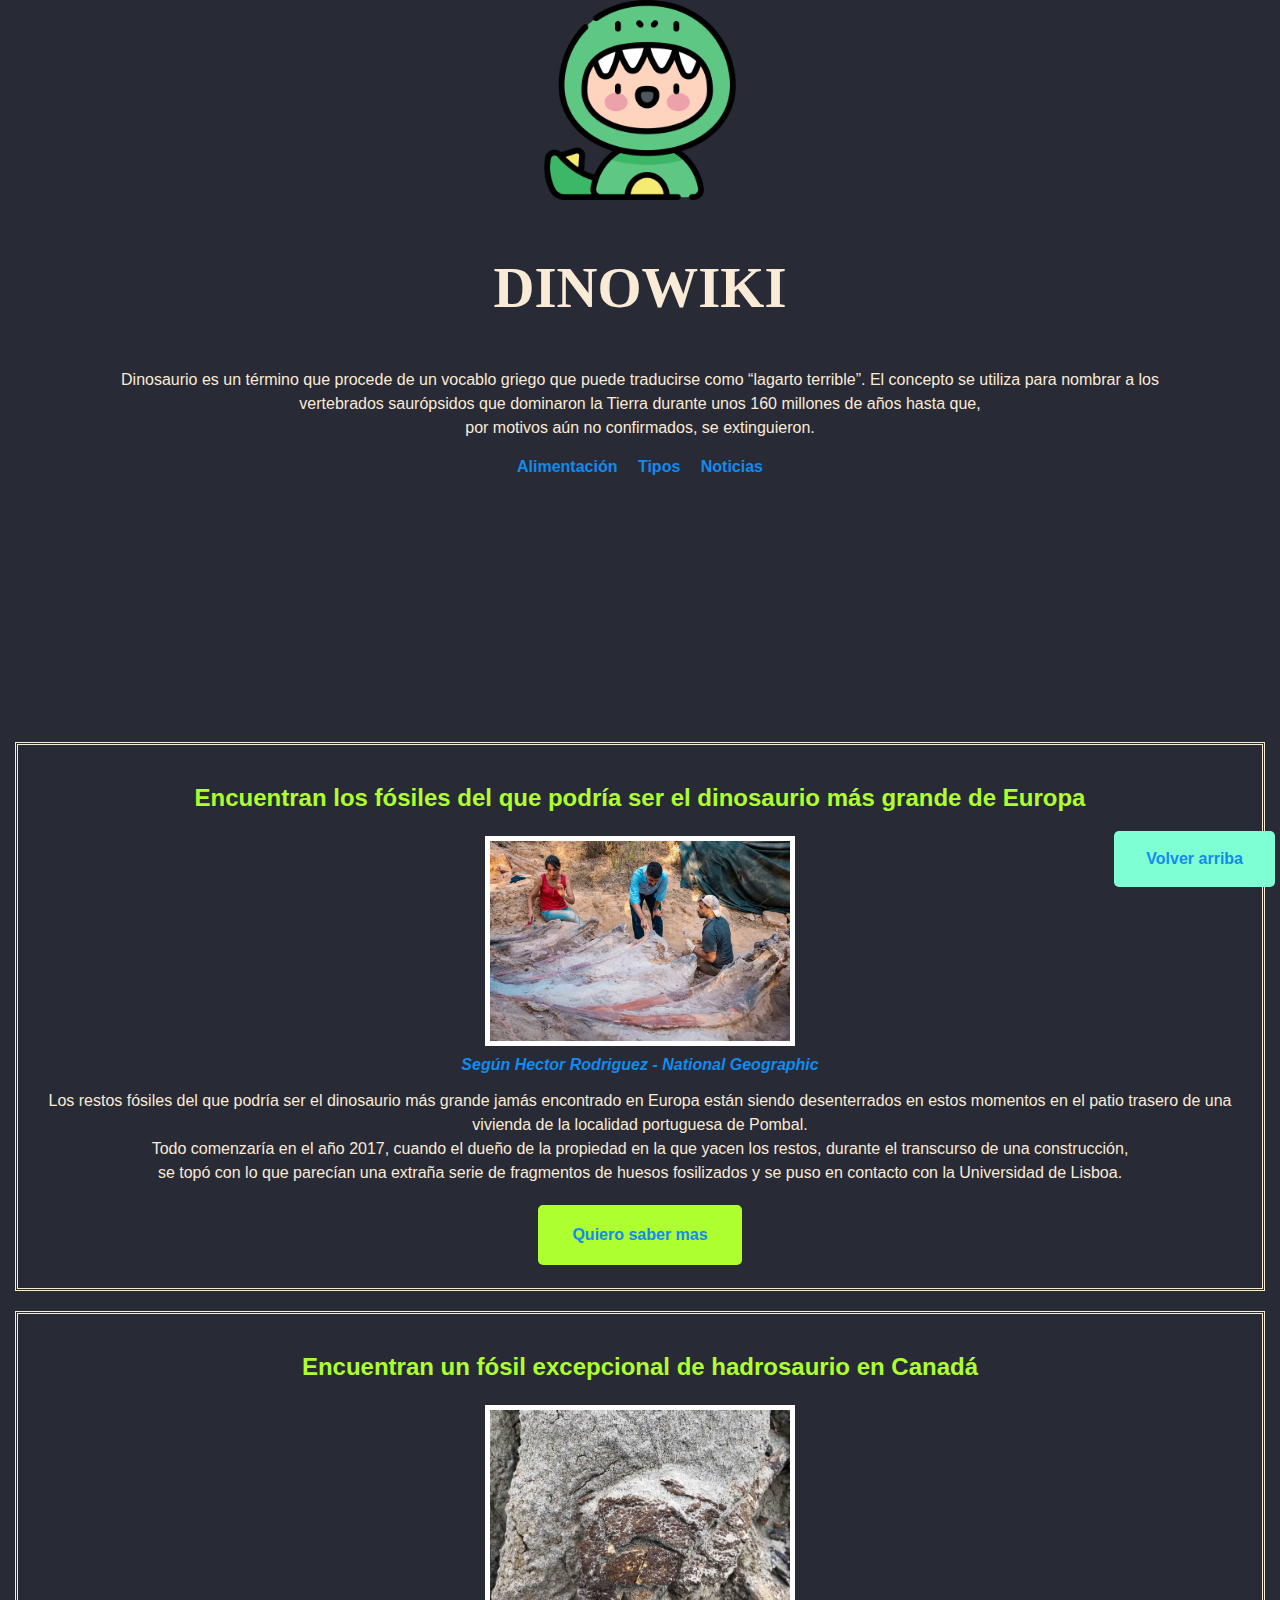
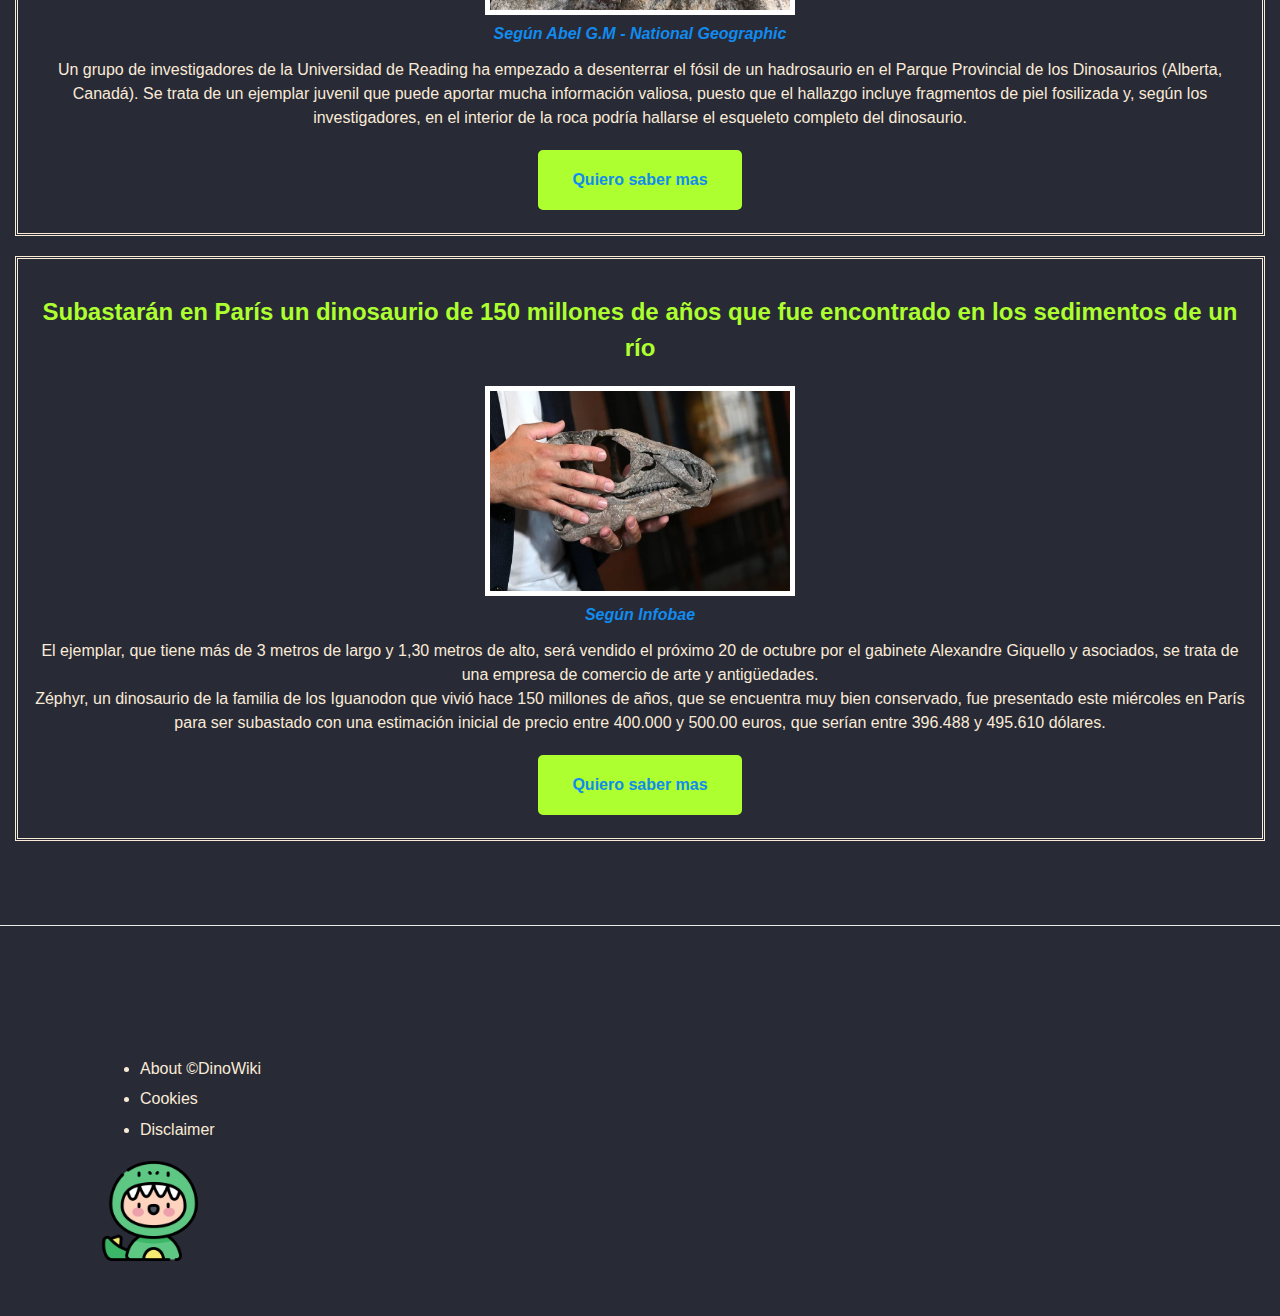
<file: index.html>
<!DOCTYPE html>
<html lang="en">

<head>
    <meta charset="UTF-8">
    <meta http-equiv="X-UA-Compatible" content="IE=edge">
    <meta name="viewport" content="width=device-width, initial-scale=1.0">
    <title>DinoWiki</title>
    <link rel="shortcut icon" sizes="16x16 24x24 32x32 48x48" href="/images/dinologo.png" type="image.png">
    <link rel="stylesheet" href="style/mvp.css">
    <link rel="stylesheet" href="style/style.css">
</head>

<body>
    <section>
        <header>
            <div>
                <img id="home" heigth="200" width="200" src="/images/dinologo.png" alt="DINO WIKI">
                <h1> DINOWIKI</h1>
                <p>Dinosaurio es un término que procede de un vocablo griego que puede traducirse como “lagarto
                    terrible”.
                    El concepto se utiliza para nombrar a los vertebrados saurópsidos que dominaron la Tierra
                    durante
                    unos 160
                    millones de años hasta que, <br> por motivos aún no confirmados, se extinguieron.</p>
                <nav>
                    <ul>
                        <li><a href="docs/alimentacion.html">Alimentación</a></li>
                        <li><a href="docs/tipos.html">Tipos</a></li>
                        <li><a href="#noticias">Noticias</a></li>
                    </ul>
                </nav>
            </div>
        </header>
    </section>
    <section id="noticias">
        <div class="noticias">
            <article>
                <h2>Encuentran los fósiles del que podría ser el dinosaurio más grande de Europa</h2>
                <img style="border: 5px solid; color: white;" height="200" width="300"
                    src="images/mayor_dino_europa.jpg" alt="">
                <br>
                <a href="https://www.nationalgeographic.com.es/autores/hector-rodriguez_1241"
                    target="_blank"><cite>Según
                        Hector Rodriguez - National Geographic</cite></a>
                <p>
                    Los restos fósiles del que podría ser el dinosaurio más grande jamás encontrado en Europa están
                    siendo
                    desenterrados en estos momentos en el patio trasero de una vivienda de la localidad portuguesa de
                    Pombal. <br>
                    Todo comenzaría en el año 2017, cuando el dueño de la propiedad en la que yacen los restos, durante
                    el
                    transcurso de una construcción, <br> se topó con lo que parecían una extraña serie de fragmentos de
                    huesos fosilizados y se puso en contacto con la Universidad de Lisboa.
                </p>
                <button>
                    <a href="https://www.nationalgeographic.com.es/ciencia/hallados-portugal-restos-fosiles-que-podria-ser-dinosaurio-mas-grande-europa_18742"
                        target="_blank">Quiero saber mas</a>
                </button>
            </article>
        </div>
        <div class="noticias">
            <article>
                <h2>Encuentran un fósil excepcional de hadrosaurio en Canadá</h2>
                <img style="border: 5px solid; color: white;" height="200" width="300" src="images/fosil.jpg" alt="">
                <br>
                <a href="https://www.nationalgeographic.com.es/autores/abel-gm_1247" target="_blank"><cite>Según Abel
                        G.M -
                        National Geographic</cite></a>
                <p>
                    Un grupo de investigadores de la Universidad de Reading ha empezado a desenterrar el fósil de un
                    hadrosaurio en el Parque Provincial de los Dinosaurios (Alberta, Canadá). Se trata de un ejemplar
                    juvenil que puede aportar mucha información valiosa, puesto que el hallazgo incluye fragmentos de
                    piel
                    fosilizada y, según los investigadores, en el interior de la roca podría hallarse el esqueleto
                    completo
                    del dinosaurio.
                </p>
                <button>
                    <a href="https://www.nationalgeographic.com.es/ciencia/encuentran-fosil-excepcional-hadrosaurio-canada_18730"
                        target="_blank">Quiero saber mas</a>
                </button>
            </article>
        </div>
        <div class="noticias">
            <article>
                <h2>Subastarán en París un dinosaurio de 150 millones de años que fue encontrado en los sedimentos de un
                    río
                </h2>
                <img style="border: 5px solid; color: white;" height="200" width="300" src="images/dinoventa.jpg"
                    alt="">
                <br>
                <a href="https://www.infobae.com/america/" target="_blank"><cite>Según Infobae</cite></a>
                <p>
                    El ejemplar, que tiene más de 3 metros de largo y 1,30 metros de alto, será vendido el próximo 20 de
                    octubre por el gabinete Alexandre Giquello y asociados, se trata de una empresa de comercio de arte
                    y
                    antigüedades. <br>
                    Zéphyr, un dinosaurio de la familia de los Iguanodon que vivió hace 150 millones de años, que se
                    encuentra muy bien conservado, fue presentado este miércoles en París para ser subastado con una
                    estimación inicial de precio entre 400.000 y 500.00 euros, que serían entre 396.488 y 495.610
                    dólares.
                </p>
                <button>
                    <a href="https://www.infobae.com/america/mundo/2022/09/08/subataran-en-paris-un-dinosaurio-de-150-millones-de-anos-que-fue-encontrado-en-los-sedimentos-de-un-rio/"
                        target="_blank">Quiero saber mas</a>
                </button>
            </article>
        </div>
        <button class="volver">
            <a href="#home">Volver arriba</a>
        </button>
    </section>
    <hr>
    <footer>
        <ul>
            <li>About &copy;DinoWiki</li>
            <li>Cookies</li>
            <li>Disclaimer</li>
        </ul>
        <a href="#home">
            <img height="100" width="100" src="images/dinologo.png" alt="Home">
        </a>
    </footer>
</body>
</html>
</file>
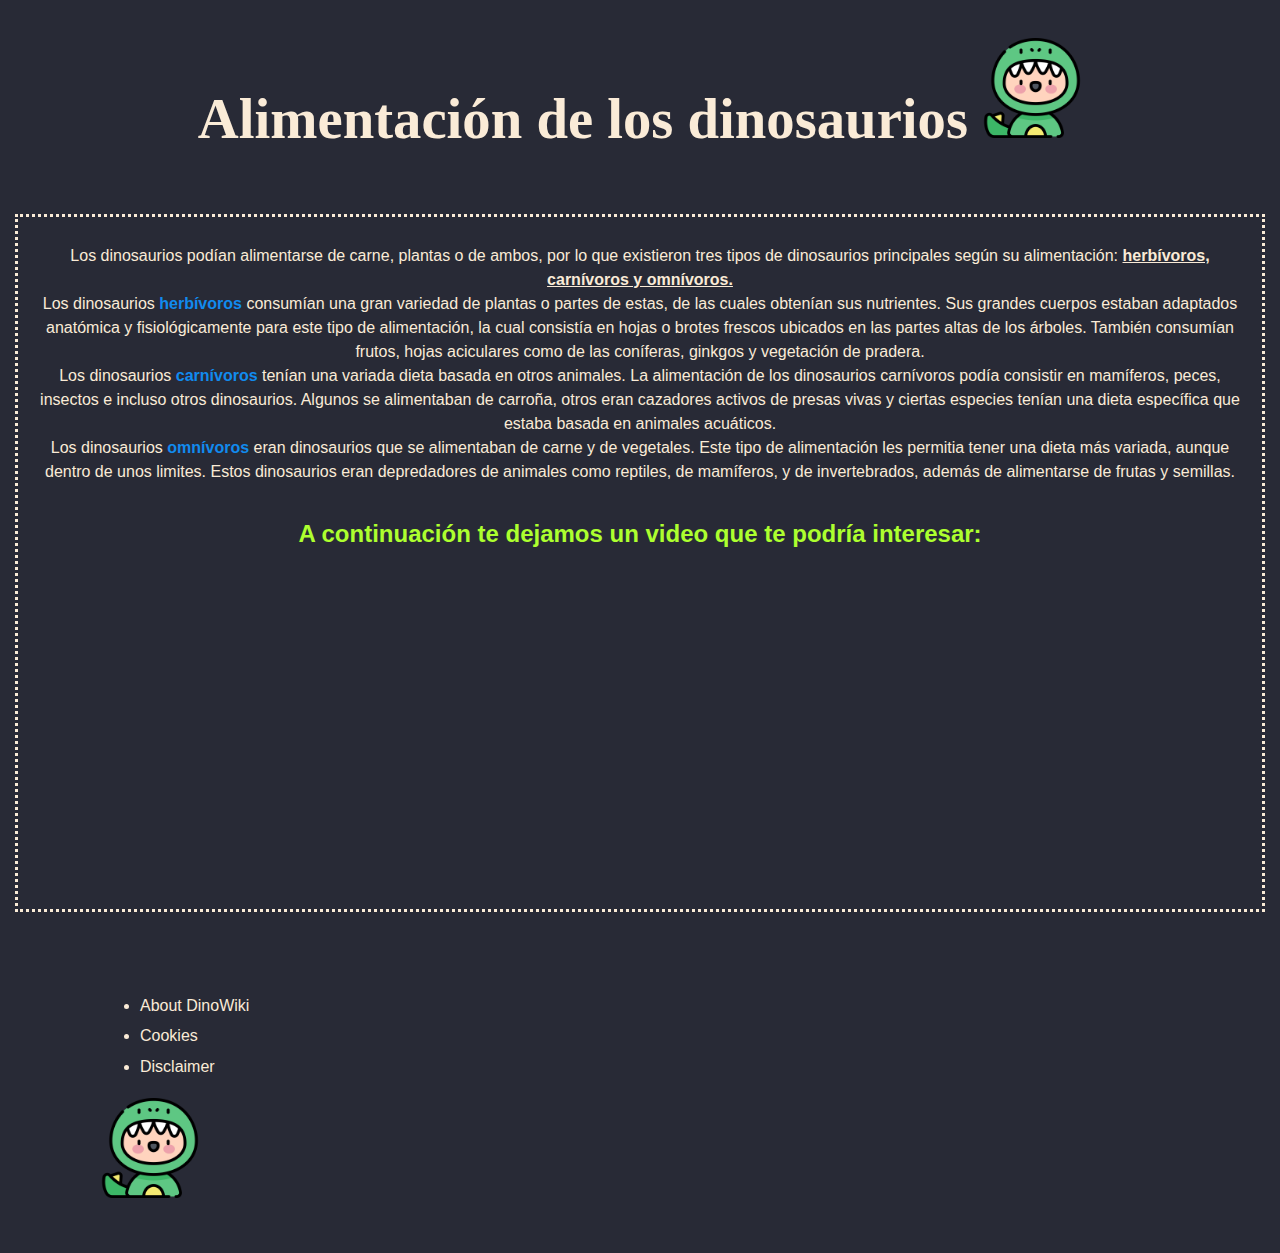
<file: docs/alimentacion.html>
<!DOCTYPE html>
<html lang="en">

<head>
    <meta charset="UTF-8">
    <meta http-equiv="X-UA-Compatible" content="IE=edge">
    <meta name="viewport" content="width=, initial-scale=1.0">
    <title>Alimentación</title>
    <link rel="shortcut icon" sizes="16x16 24x24 32x32 48x48" href="/images/dinologo.png" type="image.png">
    <link rel="stylesheet" href="/style/mvp.css">
    <link rel="stylesheet" href="/style/style.css">
</head>

<body>
    <section>
        <h1 class="ali">Alimentación de los dinosaurios
            <a href="/index.html">
                <img height="100" width="100" src="/images/dinologo.png" alt="">
            </a>
        </h1>
    </section>

    <section class="comida">
        <p>
            Los dinosaurios podían alimentarse de carne, plantas o de ambos, por lo que existieron tres tipos de
            dinosaurios principales según su alimentación: <ins><strong>herbívoros, carnívoros y
                    omnívoros.</strong></ins>
            <br>
            Los dinosaurios <a href="https://www.dinosaurios.wiki/tipos-generos-especies/dinosaurios-herbivoros/"
                target="_blank">herbívoros</a> consumían una gran variedad de plantas o partes de estas, de las cuales
            obtenían sus nutrientes. Sus grandes cuerpos estaban adaptados anatómica y fisiológicamente para este tipo
            de alimentación, la cual consistía en hojas o brotes frescos ubicados en las partes altas de los árboles.
            También consumían frutos, hojas aciculares como de las coníferas, ginkgos y vegetación de pradera.
            <br>
            Los dinosaurios <a href="https://www.dinosaurios.wiki/tipos-generos-especies/dinosaurios-carnivoros/"
                target="_blank">carnívoros</a> tenían una variada dieta basada en otros animales. La alimentación de los
            dinosaurios carnívoros podía consistir en mamíferos, peces, insectos e incluso otros dinosaurios. Algunos se
            alimentaban de carroña, otros eran cazadores activos de presas vivas y ciertas especies tenían una dieta
            específica que estaba basada en animales acuáticos.
            <br>
            Los dinosaurios <a href="https://www.dinosaurios.wiki/tipos-generos-especies/dinosaurios-omnivoros/"
                target="_blank">omnívoros</a> eran dinosaurios que se alimentaban de carne y de vegetales. Este tipo de
            alimentación les permitia tener una dieta más variada, aunque dentro de unos limites. Estos dinosaurios eran
            depredadores de animales como reptiles, de mamíferos, y de invertebrados, además de alimentarse de frutas y
            semillas.
        </p>
        <br>
        <div class="videoali">
            <h2>A continuación te dejamos un video que te podría interesar:</h2>
            <iframe width="560" height="315" src="https://www.youtube.com/embed/oTPe6ORV3BQ"
                title="YouTube video player" frameborder="0"
                allow="accelerometer; autoplay; clipboard-write; encrypted-media; gyroscope; picture-in-picture"
                allowfullscreen></iframe>
        </div>
    </section>
    <footer>
        <ul>
            <li>About DinoWiki</li>
            <li>Cookies</li>
            <li>Disclaimer</li>
        </ul>
        <a href="/index.html">
            <img height="100" width="100" src="/images/dinologo.png" alt="home">
        </a>
    </footer>
</body>

</html>
</file>
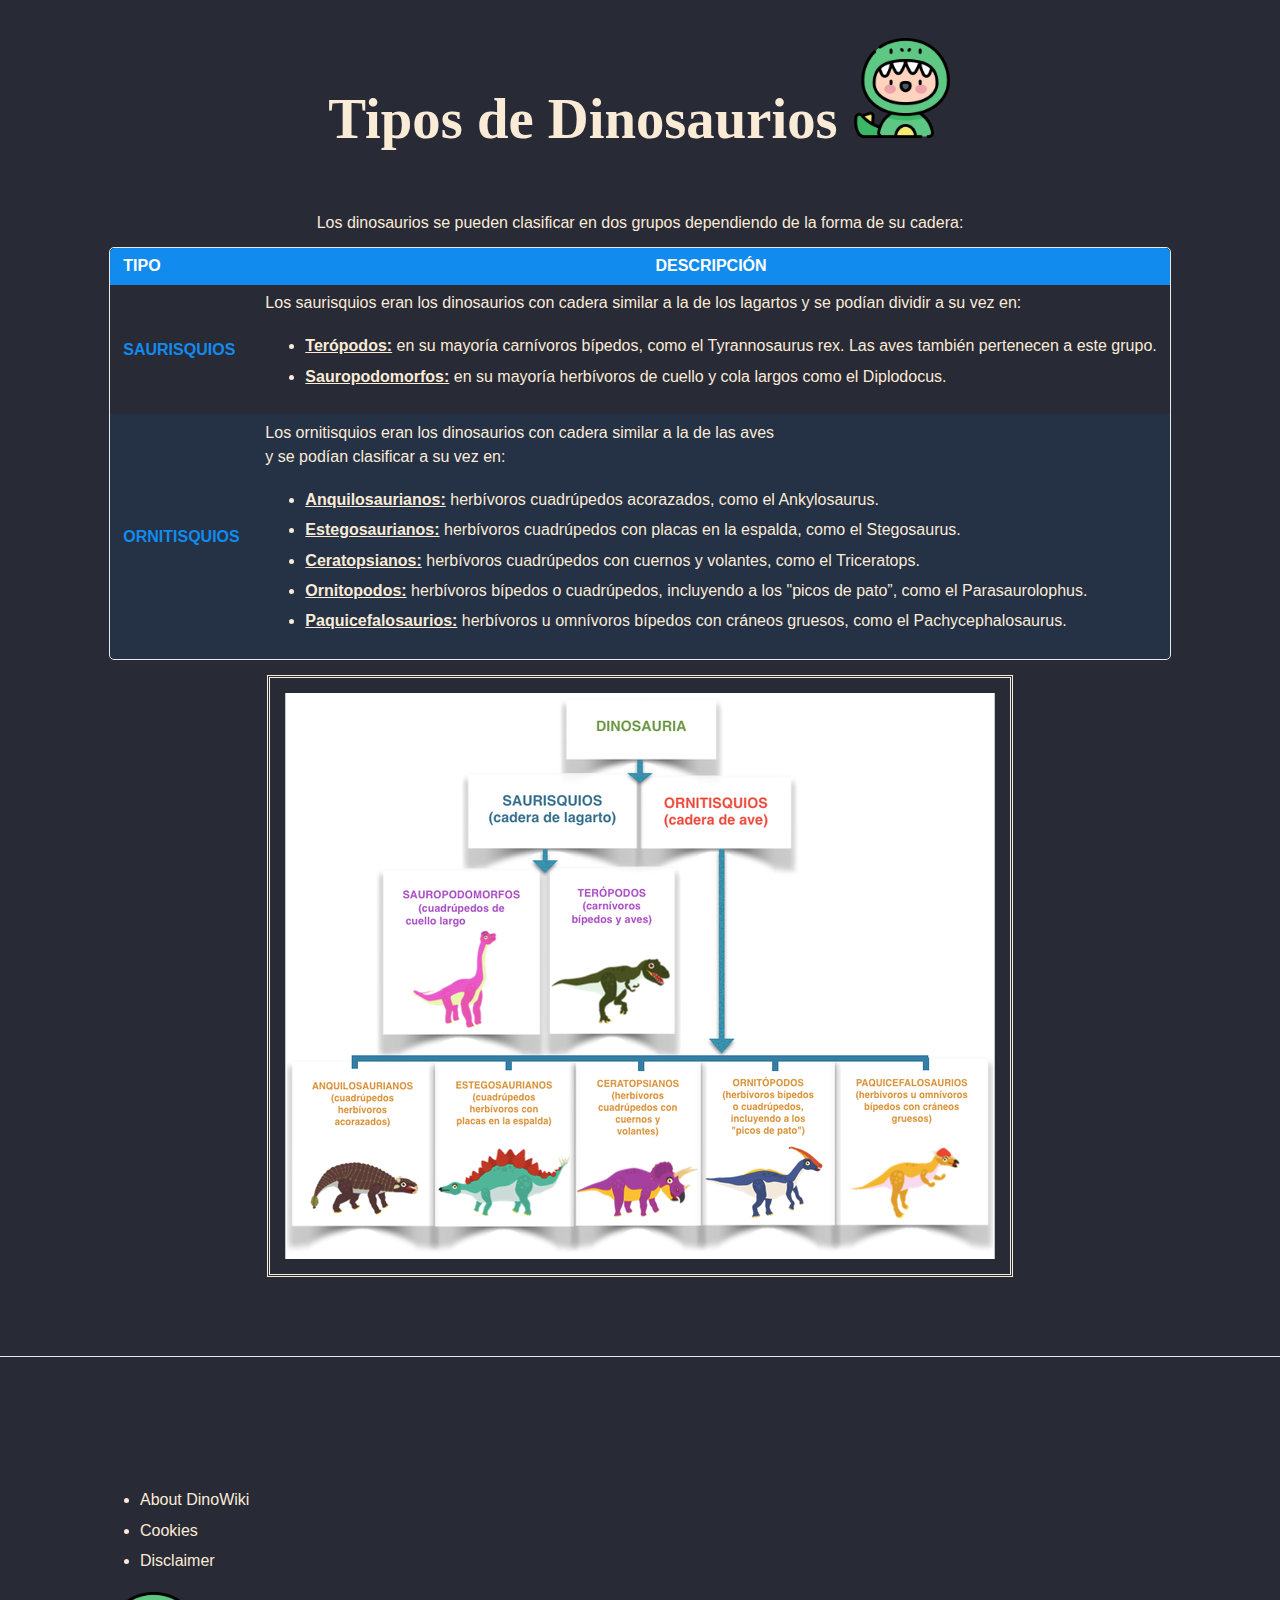
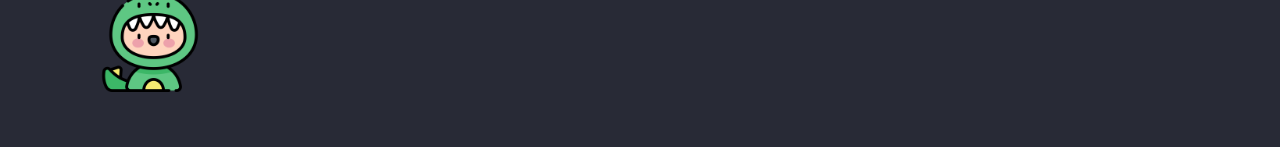
<file: docs/tipos.html>
<!DOCTYPE html>
<html lang="en">

<head>
    <meta charset="UTF-8">
    <meta http-equiv="X-UA-Compatible" content="IE=edge">
    <meta name="viewport" content="width=device-width, initial-scale=1.0">
    <title>Tipos</title>
    <link rel="stylesheet" href="/style/mvp.css">
    <link rel="stylesheet" href="/style/style.css">
    <link rel="shortcut icon" href="/images/dinologo.png" type="image/x-icon">
</head>

<body>
    <section>
        <h1 class="titu">Tipos de Dinosaurios
            <a href="/index.html">
                <img height="100" width="100" src="/images/dinologo.png" alt="">
            </a>
        </h1>
    </section>
    <section>
        <p class="titu">Los dinosaurios se pueden clasificar en dos grupos dependiendo de la forma de su cadera:</p>
        <table>
            <thead>
                <tr>
                    <th>TIPO</th>
                    <th>DESCRIPCIÓN</th>
                </tr>
            </thead>
            <tbody>
                <tr>
                    <td><a href="https://es.wikipedia.org/wiki/Saurischia" target="_blank">SAURISQUIOS</a></td>
                    <td class="tiposs">Los saurisquios eran los dinosaurios con cadera similar a la de los lagartos y se
                        podían dividir a su vez en:
                        <ul>
                            <li>
                                <ins><strong>Terópodos:</strong></ins> en su mayoría carnívoros bípedos, como el
                                Tyrannosaurus rex. Las aves también pertenecen a este grupo.
                            </li>
                            <li>
                                <ins><strong>Sauropodomorfos:</strong></ins> en su mayoría herbívoros de cuello y cola
                                largos como el Diplodocus.
                            </li>

                        </ul>
                </tr>
                <tr>
                    <td><a href="https://es.wikipedia.org/wiki/Ornithischia" target="_blank">ORNITISQUIOS</a></td>
                    <td class="tiposs"> Los ornitisquios eran los dinosaurios con cadera similar a la de las aves <br> y
                        se podían clasificar a su vez en:
                        <ul>
                            <li>
                                <ins><strong>Anquilosaurianos:</strong></ins> herbívoros cuadrúpedos acorazados, como el
                                Ankylosaurus.
                            </li>
                            <li>
                                <ins><strong>Estegosaurianos:</strong></ins> herbívoros cuadrúpedos con placas en la
                                espalda, como el Stegosaurus.
                            </li>
                            <li>
                                <ins><strong>Ceratopsianos:</strong></ins> herbívoros cuadrúpedos con cuernos y
                                volantes, como el Triceratops.
                            </li>
                            <li>
                                <ins><strong>Ornitopodos:</strong></ins> herbívoros bípedos o cuadrúpedos, incluyendo a
                                los "picos de pato”, como el Parasaurolophus.
                            </li>
                            <li>
                                <ins><strong>Paquicefalosaurios:</strong></ins> herbívoros u omnívoros bípedos con
                                cráneos gruesos, como el Pachycephalosaurus.
                            </li>
                        </ul>
                    </td>
                </tr>
            </tbody>
        </table>
        <img class="clasi1" src="/images/clasi.png" alt="clasificacion imagen">
    </section>
    <hr>

    <footer>
        <ul>
            <li>About DinoWiki</li>
            <li>Cookies</li>
            <li>Disclaimer</li>
        </ul>
        <a href="/index.html">
            <img height="100" width="100" src="/images/dinologo.png" alt="home">
        </a>
    </footer>
</body>

</html>
</file>
<file: style/mvp.css>
/* MVP.css v1.9 - https://github.com/andybrewer/mvp */

:root {
    --active-brightness: 0.85;
    --border-radius: 5px;
    --box-shadow: 2px 2px 10px;
    --color-accent: #118bee15;
    --color-bg: #fff;
    --color-bg-secondary: #e9e9e9;
    --color-link: #118bee;
    --color-secondary: #920de9;
    --color-secondary-accent: #920de90b;
    --color-shadow: #f4f4f4;
    --color-table: #118bee;
    --color-text: #000;
    --color-text-secondary: #999;
    --font-family: -apple-system, BlinkMacSystemFont, "Segoe UI", Roboto, Oxygen-Sans, Ubuntu, Cantarell, "Helvetica Neue", sans-serif;
    --hover-brightness: 1.2;
    --justify-important: center;
    --justify-normal: left;
    --line-height: 1.5;
    --width-card: 285px;
    --width-card-medium: 460px;
    --width-card-wide: 800px;
    --width-content: 1080px;
}

@media (prefers-color-scheme: dark) {
    :root[color-mode="user"] {
        --color-accent: #0097fc4f;
        --color-bg: #333;
        --color-bg-secondary: #555;
        --color-link: #0097fc;
        --color-secondary: #e20de9;
        --color-secondary-accent: #e20de94f;
        --color-shadow: #bbbbbb20;
        --color-table: #0097fc;
        --color-text: #f7f7f7;
        --color-text-secondary: #aaa;
    }
}

/* Layout */
article aside {
    background: var(--color-secondary-accent);
    border-left: 4px solid var(--color-secondary);
    padding: 0.01rem 0.8rem;
}

body {
    background: var(--color-bg);
    color: var(--color-text);
    font-family: var(--font-family);
    line-height: var(--line-height);
    margin: 0;
    overflow-x: hidden;
    padding: 0;
}

footer,
header,
main {
    margin: 0 auto;
    max-width: var(--width-content);
    padding: 3rem 1rem;
}

hr {
    background-color: var(--color-bg-secondary);
    border: none;
    height: 1px;
    margin: 4rem 0;
    width: 100%;
}

section {
    display: flex;
    flex-wrap: wrap;
    justify-content: var(--justify-important);
}

section img,
article img {
    max-width: 100%;
}

section pre {
    overflow: auto;
}

section aside {
    border: 1px solid var(--color-bg-secondary);
    border-radius: var(--border-radius);
    box-shadow: var(--box-shadow) var(--color-shadow);
    margin: 1rem;
    padding: 1.25rem;
    width: var(--width-card);
}

section aside:hover {
    box-shadow: var(--box-shadow) var(--color-bg-secondary);
}

[hidden] {
    display: none;
}

/* Headers */
article header,
div header,
main header {
    padding-top: 0;
}

header {
    text-align: var(--justify-important);
}

header a b,
header a em,
header a i,
header a strong {
    margin-left: 0.5rem;
    margin-right: 0.5rem;
}

header nav img {
    margin: 1rem 0;
}

section header {
    padding-top: 0;
    width: 100%;
}

/* Nav */
nav {
    align-items: center;
    display: flex;
    font-weight: bold;
    justify-content: space-between;
    margin-bottom: 7rem;
}

nav ul {
    list-style: none;
    padding: 0;
}

nav ul li {
    display: inline-block;
    margin: 0 0.5rem;
    position: relative;
    text-align: left;
}

/* Nav Dropdown */
nav ul li:hover ul {
    display: block;
}

nav ul li ul {
    background: var(--color-bg);
    border: 1px solid var(--color-bg-secondary);
    border-radius: var(--border-radius);
    box-shadow: var(--box-shadow) var(--color-shadow);
    display: none;
    height: auto;
    left: -2px;
    padding: .5rem 1rem;
    position: absolute;
    top: 1.7rem;
    white-space: nowrap;
    width: auto;
    z-index: 1;
}

nav ul li ul::before {
    /* fill gap above to make mousing over them easier */
    content: "";
    position: absolute;
    left: 0;
    right: 0;
    top: -0.5rem;
    height: 0.5rem;
}

nav ul li ul li,
nav ul li ul li a {
    display: block;
}

/* Typography */
code,
samp {
    background-color: var(--color-accent);
    border-radius: var(--border-radius);
    color: var(--color-text);
    display: inline-block;
    margin: 0 0.1rem;
    padding: 0 0.5rem;
}

details {
    margin: 1.3rem 0;
}

details summary {
    font-weight: bold;
    cursor: pointer;
}

h1,
h2,
h3,
h4,
h5,
h6 {
    line-height: var(--line-height);
}

mark {
    padding: 0.1rem;
}

ol li,
ul li {
    padding: 0.2rem 0;
}

p {
    margin: 0.75rem 0;
    padding: 0;
    width: 100%;
}

pre {
    margin: 1rem 0;
    max-width: var(--width-card-wide);
    padding: 1rem 0;
}

pre code,
pre samp {
    display: block;
    max-width: var(--width-card-wide);
    padding: 0.5rem 2rem;
    white-space: pre-wrap;
}

small {
    color: var(--color-text-secondary);
}

sup {
    background-color: var(--color-secondary);
    border-radius: var(--border-radius);
    color: var(--color-bg);
    font-size: xx-small;
    font-weight: bold;
    margin: 0.2rem;
    padding: 0.2rem 0.3rem;
    position: relative;
    top: -2px;
}

/* Links */
a {
    color: var(--color-link);
    display: inline-block;
    font-weight: bold;
    text-decoration: none;
}

a:active {
    filter: brightness(var(--active-brightness));
    text-decoration: underline;
}

a:hover {
    filter: brightness(var(--hover-brightness));
    text-decoration: underline;
}

a b,
a em,
a i,
a strong,
button {
    border-radius: var(--border-radius);
    display: inline-block;
    font-size: medium;
    font-weight: bold;
    line-height: var(--line-height);
    margin: 0.5rem 0;
    padding: 1rem 2rem;
}

button {
    font-family: var(--font-family);
}

button:active {
    filter: brightness(var(--active-brightness));
}

button:hover {
    cursor: pointer;
    filter: brightness(var(--hover-brightness));
}

a b,
a strong,
button {
    background-color: greenyellow;
    border: 2px solid greenyellow;
    color: var(--color-bg);
}

a em,
a i {
    border: 2px solid var(--color-link);
    border-radius: var(--border-radius);
    color: var(--color-link);
    display: inline-block;
    padding: 1rem 2rem;
}

article aside a {
    color: var(--color-secondary);
}

/* Images */
figure {
    margin: 0;
    padding: 0;
}

figure img {
    max-width: 100%;
}

figure figcaption {
    color: var(--color-text-secondary);
}

/* Forms */

button:disabled,
input:disabled {
    background: var(--color-bg-secondary);
    border-color: var(--color-bg-secondary);
    color: var(--color-text-secondary);
    cursor: not-allowed;
}

button[disabled]:hover {
    filter: none;
}

form {
    border: 1px solid var(--color-bg-secondary);
    border-radius: var(--border-radius);
    box-shadow: var(--box-shadow) var(--color-shadow);
    display: block;
    max-width: var(--width-card-wide);
    min-width: var(--width-card);
    padding: 1.5rem;
    text-align: var(--justify-normal);
}

form header {
    margin: 1.5rem 0;
    padding: 1.5rem 0;
}

input,
label,
select,
textarea {
    display: block;
    font-size: inherit;
    max-width: var(--width-card-wide);
}

input[type="checkbox"],
input[type="radio"] {
    display: inline-block;
}

input[type="checkbox"]+label,
input[type="radio"]+label {
    display: inline-block;
    font-weight: normal;
    position: relative;
    top: 1px;
}

input[type="range"] {
    padding: 0.4rem 0;
}

input,
select,
textarea {
    border: 1px solid var(--color-bg-secondary);
    border-radius: var(--border-radius);
    margin-bottom: 1rem;
    padding: 0.4rem 0.8rem;
}

input[readonly],
textarea[readonly] {
    background-color: var(--color-bg-secondary);
}

label {
    font-weight: bold;
    margin-bottom: 0.2rem;
}

/* Tables */
table {
    border: 1px solid var(--color-bg-secondary);
    border-radius: var(--border-radius);
    border-spacing: 0;
    display: inline-block;
    max-width: 100%;
    overflow-x: auto;
    padding: 0;
    white-space: nowrap;
}

table td,
table th,
table tr {
    padding: 0.4rem 0.8rem;
    text-align: var(--justify-important);
}

table thead {
    background-color: var(--color-table);
    border-collapse: collapse;
    border-radius: var(--border-radius);
    color: var(--color-bg);
    margin: 0;
    padding: 0;
}

table thead th:first-child {
    border-top-left-radius: var(--border-radius);
}

table thead th:last-child {
    border-top-right-radius: var(--border-radius);
}

table thead th:first-child,
table tr td:first-child {
    text-align: var(--justify-normal);
}

table tr:nth-child(even) {
    background-color: var(--color-accent);
}

/* Quotes */
blockquote {
    display: block;
    font-size: x-large;
    line-height: var(--line-height);
    margin: 1rem auto;
    max-width: var(--width-card-medium);
    padding: 1.5rem 1rem;
    text-align: var(--justify-important);
}

blockquote footer {
    color: var(--color-text-secondary);
    display: block;
    font-size: small;
    line-height: var(--line-height);
    padding: 1.5rem 0;
}
</file>
<file: style/style.css>
h1{
    font-family: "Ailerons", serif;
    font-size: 1.5cm;
}
body{
    color: antiquewhite;
    background-color: #282a36;
}
h2{
    color: greenyellow;
}

.volver{
    background-color: aquamarine;
    border: 2px aquamarine;
    position: fixed;
    right: 5px;
    bottom: 5px;
}

.noticias{
    border-style: double;
    text-align: center;
    margin: auto;
    margin-left: 15px;
    margin-right: 15px;
    margin-bottom: 20px;
    padding: 15px;
}

.titu{
    text-align: center;
}

.comida{
    text-align: center;
    border-style: dotted;
    padding: 15px;
    margin: 15px;
}

.videoali{
    text-align: center;
}

.tiposs{
    text-align: left;
}

.clasi1{
    border-style: double;
    margin: 15px;
    padding: 15px;
}

nav ul{
    margin: auto;
}

header{
    margin-bottom: 100px;
}
</file>
